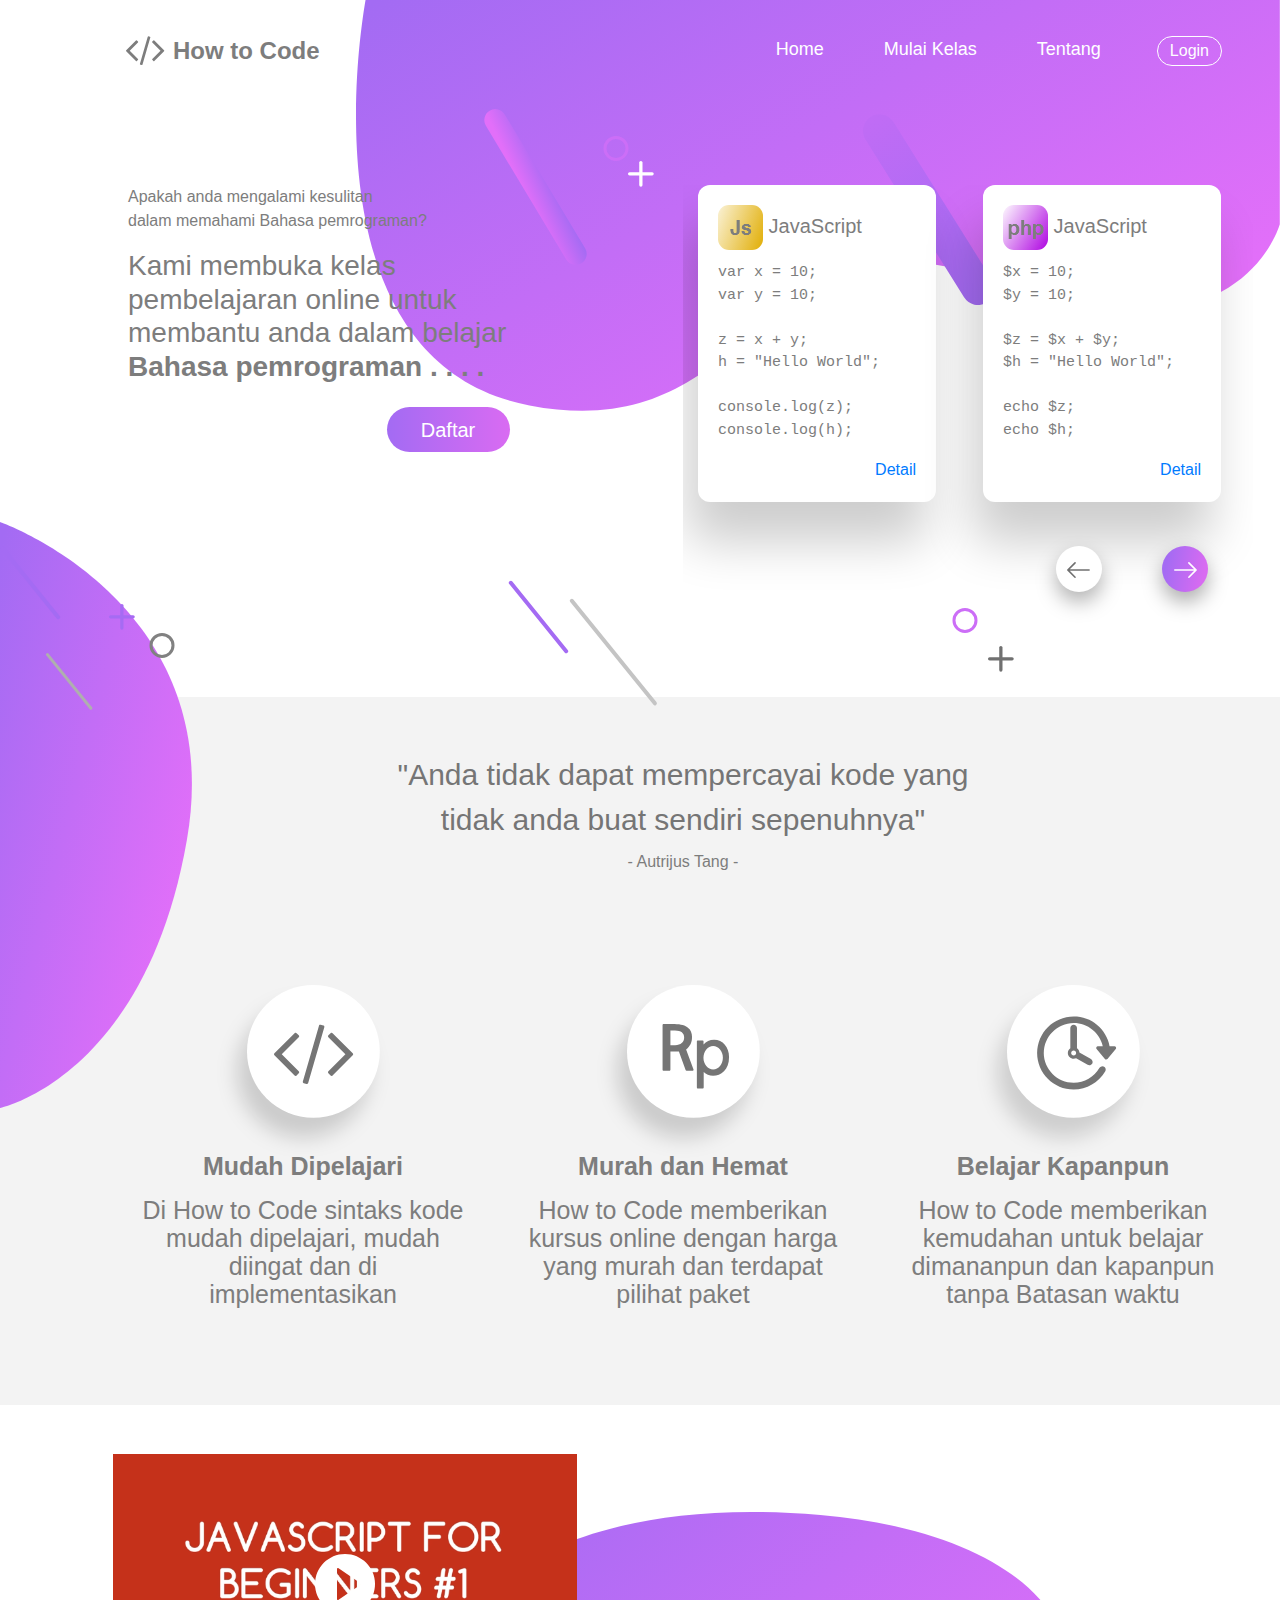
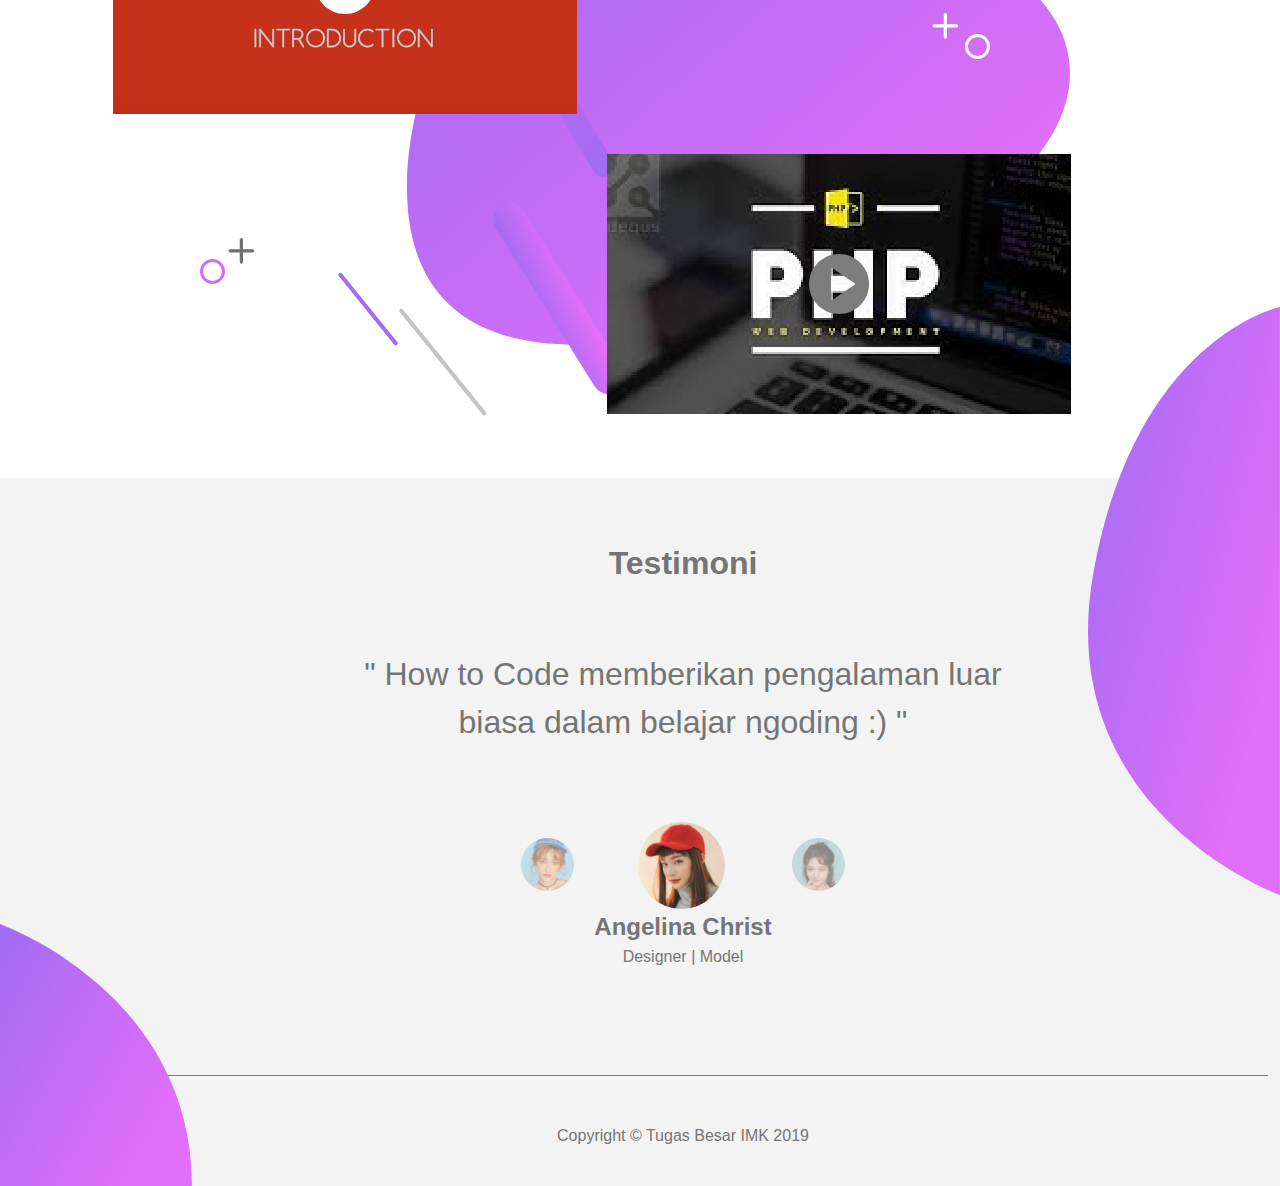
<file: index.html>
<!DOCTYPE html>
<html lang="en">

<head>
    <meta charset="UTF-8">
    <meta name="viewport" content="width=device-width, initial-scale=1.0">
    <meta http-equiv="X-UA-Compatible" content="ie=edge">
    <title>How to Code</title>
    <!-- boostrap -->
    <link rel="stylesheet" href="https://stackpath.bootstrapcdn.com/bootstrap/4.3.1/css/bootstrap.min.css"
        integrity="sha384-ggOyR0iXCbMQv3Xipma34MD+dH/1fQ784/j6cY/iJTQUOhcWr7x9JvoRxT2MZw1T" crossorigin="anonymous">
    <!-- Custom css -->
    <link rel="stylesheet" href="css/style.css">
</head>

<body>

    <!-- Background dan Aksesoris -->
    <div id="bg">
        <div id="hr-0">
            <svg xmlns="http://www.w3.org/2000/svg" xmlns:xlink="http://www.w3.org/1999/xlink" width="923.835"
                height="415.852" viewBox="0 0 923.835 415.852">
                <defs>
                    <linearGradient id="linear-gradient" x1="0.033" x2="0.932" y2="0.693"
                        gradientUnits="objectBoundingBox">
                        <stop offset="0" stop-color="#a36bf3" />
                        <stop offset="1" stop-color="#e26ff9" />
                    </linearGradient>
                </defs>
                <path id="hr-0"
                    d="M160.948-37S88.728,328.087,323.96,373.483s226.979-214.6,468.4-123.807,281.936-57.3,281.936-57.3l.033-228.546Z"
                    transform="translate(-150.496 37)" fill="url(#linear-gradient)" />
            </svg>
        </div>
        <div id="hr-1">
            <svg xmlns="http://www.w3.org/2000/svg" xmlns:xlink="http://www.w3.org/1999/xlink" width="191.912"
                height="586.017" viewBox="0 0 191.912 586.017">
                <defs>
                    <linearGradient id="linear-gradient" x1="0.175" y1="0.055" x2="0.175" y2="0.938"
                        gradientUnits="objectBoundingBox">
                        <stop offset="0" stop-color="#b16cf4" />
                        <stop offset="1" stop-color="#e06ff9" />
                    </linearGradient>
                </defs>
                <path id="hr-1" d="M1144,482.845s228.189,80.474,186.92,317.77S1144,1068.863,1144,1068.863Z"
                    transform="translate(-1144 -482.845)" fill="url(#linear-gradient)" />
            </svg>

        </div>
        <div id="hr-2">
            <svg xmlns="http://www.w3.org/2000/svg" xmlns:xlink="http://www.w3.org/1999/xlink" width="191.912"
                height="588.017" viewBox="0 0 191.912 588.017">
                <defs>
                    <linearGradient id="linear-gradient" x1="0.152" y1="0.115" x2="0.879" y2="0.788"
                        gradientUnits="objectBoundingBox">
                        <stop offset="0" stop-color="#b16cf4" />
                        <stop offset="1" stop-color="#e06ff9" />
                    </linearGradient>
                </defs>
                <path id="hr-2" d="M1335.912,1070.863s-228.189-82.474-186.92-319.77,186.92-268.247,186.92-268.247Z"
                    transform="translate(-1144 -482.845)" fill="url(#linear-gradient)" />
            </svg>
        </div>
        <div id="hr-3">
            <svg xmlns="http://www.w3.org/2000/svg" xmlns:xlink="http://www.w3.org/1999/xlink" width="662.991"
                height="432.739" viewBox="0 0 662.991 432.739">
                <defs>
                    <linearGradient id="linear-gradient" x1="0.8" y1="0.915" x2="0.12" y2="0.123"
                        gradientUnits="objectBoundingBox">
                        <stop offset="0" stop-color="#b16cf4" />
                        <stop offset="1" stop-color="#dd6ef8" />
                    </linearGradient>
                </defs>
                <path id="hr-3"
                    d="M1657.946,1634.326s-151.456,384.79,301.886,259.249,414.982-376.623,87.181-404.521S1657.946,1634.326,1657.946,1634.326Z"
                    transform="translate(-1633.647 -1486.012)" fill="url(#linear-gradient)" />
            </svg>

        </div>
        <div id="hr-4">
            <svg xmlns="http://www.w3.org/2000/svg" xmlns:xlink="http://www.w3.org/1999/xlink" width="191.912"
                height="262.655" viewBox="0 0 191.912 262.655">
                <defs>
                    <linearGradient id="linear-gradient" x1="0.175" y1="0.055" x2="0.175" y2="0.938"
                        gradientUnits="objectBoundingBox">
                        <stop offset="0" stop-color="#b16cf4" />
                        <stop offset="1" stop-color="#e06ff9" />
                    </linearGradient>
                </defs>
                <path id="hr-4"
                    d="M-2394.089,297.655H-2586V35l.014,0a261.464,261.464,0,0,1,30.039,13.642c10.467,5.46,20.828,11.548,30.794,18.1a343.7,343.7,0,0,1,35.287,26.535c27.891,23.987,50.094,51.292,65.992,81.156a252.159,252.159,0,0,1,12.251,26.645,251.365,251.365,0,0,1,9.424,29.361,260.34,260.34,0,0,1,6.032,32.163,281.445,281.445,0,0,1,2.076,35.052Z"
                    transform="translate(2586 -35)" fill="url(#linear-gradient)" />
            </svg>
        </div>
        <div id="bg-gray-1"></div>
        <div id="bg-gray-2"></div>
        <div id="acc-0">
            <svg xmlns="http://www.w3.org/2000/svg" xmlns:xlink="http://www.w3.org/1999/xlink" width="1013.749"
                height="605.331" viewBox="0 0 1013.749 605.331">
                <defs>
                    <linearGradient id="linear-gradient" x1="0.5" x2="0.5" y2="1" gradientUnits="objectBoundingBox">
                        <stop offset="0" stop-color="#cd6ef7" />
                        <stop offset="1" stop-color="#a36bf3" />
                    </linearGradient>
                    <linearGradient id="linear-gradient-2" x1="0.5" x2="0.5" y2="1" gradientUnits="objectBoundingBox">
                        <stop offset="0" stop-color="#c06cf5" />
                        <stop offset="0.701" stop-color="#ac6bf4" />
                        <stop offset="1" stop-color="#a36bf3" />
                    </linearGradient>
                </defs>
                <g id="acc-0" transform="translate(6.503 -103.047)">
                    <rect id="Rectangle_11" data-name="Rectangle 11" width="4" height="92" rx="2"
                        transform="translate(-6.503 546.51) rotate(-39)" fill="#a46bf3" />
                    <rect id="Rectangle_12" data-name="Rectangle 12" width="3" height="72" rx="1.5"
                        transform="translate(38.861 652.424) rotate(-39)" fill="#afafaf" />
                    <rect id="Rectangle_13" data-name="Rectangle 13" width="4" height="92" rx="2"
                        transform="translate(501.497 580.51) rotate(-39)" fill="#a46bf3" />
                    <rect id="Rectangle_14" data-name="Rectangle 14" width="4" height="136" rx="2"
                        transform="translate(562.497 598.51) rotate(-39)" fill="#c4c4c4" />
                    <g id="plus" transform="translate(-67 918)">
                        <rect id="Rectangle_15" data-name="Rectangle 15" width="3.269" height="25.746" rx="1.635"
                            transform="translate(180.738 -316)" fill="#a66bf3" />
                        <rect id="Rectangle_16" data-name="Rectangle 16" width="3.269" height="25.746" rx="1.635"
                            transform="translate(195.246 -304.762) rotate(90)" fill="#a66bf3" />
                    </g>
                    <rect id="Rectangle_19" data-name="Rectangle 19" width="22" height="178" rx="11"
                        transform="translate(584.267 255.622) rotate(149)" fill="url(#linear-gradient)" />
                    <rect id="Rectangle_20" data-name="Rectangle 20" width="33" height="219" rx="16.5"
                        transform="matrix(0.848, -0.53, 0.53, 0.848, 850.254, 123.622)"
                        fill="url(#linear-gradient-2)" />
                    <g id="plus-2" data-name="plus" transform="translate(812 960)">
                        <rect id="Rectangle_15-2" data-name="Rectangle 15" width="3.269" height="25.746" rx="1.635"
                            transform="translate(180.738 -316)" fill="#707070" />
                        <rect id="Rectangle_16-2" data-name="Rectangle 16" width="3.269" height="25.746" rx="1.635"
                            transform="translate(195.246 -304.762) rotate(90)" fill="#707070" />
                    </g>
                    <g id="Ellipse_7" data-name="Ellipse 7" transform="translate(946 606)" fill="none" stroke="#cc6ef7"
                        stroke-width="3">
                        <circle cx="12.5" cy="12.5" r="12.5" stroke="none" />
                        <circle cx="12.5" cy="12.5" r="11" fill="none" />
                    </g>
                    <g id="Ellipse_8" data-name="Ellipse 8" transform="translate(597 134)" fill="none" stroke="#cc6ef7"
                        stroke-width="3">
                        <circle cx="12.5" cy="12.5" r="12.5" stroke="none" />
                        <circle cx="12.5" cy="12.5" r="11" fill="none" />
                    </g>
                    <g id="plus-3" data-name="plus" transform="translate(452 475)">
                        <rect id="Rectangle_15-3" data-name="Rectangle 15" width="3.269" height="25.746" rx="1.635"
                            transform="translate(180.738 -316)" fill="#fff" />
                        <rect id="Rectangle_16-3" data-name="Rectangle 16" width="3.269" height="25.746" rx="1.635"
                            transform="translate(195.246 -304.762) rotate(90)" fill="#fff" />
                    </g>
                    <g id="Ellipse_1" data-name="Ellipse 1" transform="translate(143 631)" fill="none" stroke="#818181"
                        stroke-width="3">
                        <circle cx="12.5" cy="12.5" r="12.5" stroke="none" />
                        <circle cx="12.5" cy="12.5" r="11" fill="none" />
                    </g>
                </g>
            </svg>

        </div>
        <div id="acc-1">
            <svg xmlns="http://www.w3.org/2000/svg" xmlns:xlink="http://www.w3.org/1999/xlink" width="790"
                height="403.202" viewBox="0 0 790 403.202">
                <defs>
                    <linearGradient id="linear-gradient" x1="0.5" x2="0.5" y2="1" gradientUnits="objectBoundingBox">
                        <stop offset="0" stop-color="#d56ef7" />
                        <stop offset="0.701" stop-color="#ac6bf4" />
                        <stop offset="1" stop-color="#a36bf3" />
                    </linearGradient>
                    <linearGradient id="linear-gradient-2" x1="0.5" x2="0.5" y2="1" gradientUnits="objectBoundingBox">
                        <stop offset="0" stop-color="#cd6ef7" />
                        <stop offset="1" stop-color="#a36bf3" />
                    </linearGradient>
                </defs>
                <g id="acc-1" transform="translate(-200 -1613)">
                    <rect id="Rectangle_174" data-name="Rectangle 174" width="33" height="219" rx="16.5"
                        transform="matrix(0.848, -0.53, 0.53, 0.848, 487.254, 1814.622)" fill="url(#linear-gradient)" />
                    <g id="plus" transform="translate(763 1929)">
                        <rect id="Rectangle_15" data-name="Rectangle 15" width="3.269" height="25.746" rx="1.635"
                            transform="translate(180.738 -316)" fill="#fff" />
                        <rect id="Rectangle_16" data-name="Rectangle 16" width="3.269" height="25.746" rx="1.635"
                            transform="translate(195.246 -304.762) rotate(90)" fill="#fff" />
                    </g>
                    <g id="Ellipse_13" data-name="Ellipse 13" transform="translate(200 1859)" fill="none"
                        stroke="#cc6ef7" stroke-width="3">
                        <circle cx="12.5" cy="12.5" r="12.5" stroke="none" />
                        <circle cx="12.5" cy="12.5" r="11" fill="none" />
                    </g>
                    <rect id="Rectangle_176" data-name="Rectangle 176" width="4" height="92" rx="2"
                        transform="translate(337.497 1874.51) rotate(-39)" fill="#a46bf3" />
                    <rect id="Rectangle_177" data-name="Rectangle 177" width="4" height="136" rx="2"
                        transform="translate(398.497 1910.51) rotate(-39)" fill="#c4c4c4" />
                    <g id="plus-2" data-name="plus" transform="translate(59 2154)">
                        <rect id="Rectangle_15-2" data-name="Rectangle 15" width="3.269" height="25.746" rx="1.635"
                            transform="translate(180.738 -316)" fill="#707070" />
                        <rect id="Rectangle_16-2" data-name="Rectangle 16" width="3.269" height="25.746" rx="1.635"
                            transform="translate(195.246 -304.762) rotate(90)" fill="#707070" />
                    </g>
                    <rect id="Rectangle_175" data-name="Rectangle 175" width="22" height="178" rx="11"
                        transform="translate(507.733 1628.377) rotate(-31)" fill="url(#linear-gradient-2)" />
                    <g id="Ellipse_12" data-name="Ellipse 12" transform="translate(965 1634)" fill="none" stroke="#fff"
                        stroke-width="3">
                        <circle cx="12.5" cy="12.5" r="12.5" stroke="none" />
                        <circle cx="12.5" cy="12.5" r="11" fill="none" />
                    </g>
                </g>
            </svg>

        </div>
    </div>
    <!-- akhir dari background dan aksesoris -->


    <div class="container">
        <!-- Navbar -->
        <nav class="navbar navbar-expand-lg">
            <nav class="ml-n5">
                <a class="navbar-brand brand" href="index.html">
                    <svg xmlns="http://www.w3.org/2000/svg" width="201" height="29.019" viewBox="0 0 201 29.019">
                        <g id="brand" transform="translate(-104 -73)">
                            <text id="How_to_Code_" data-name="How to Code " transform="translate(151 96)"
                                fill="#7d7d7d" font-size="24" font-family="Helvetica-Bold, Helvetica" font-weight="700">
                                <tspan x="0" y="0">How to Code </tspan>
                            </text>
                            <g id="code" transform="translate(76 31.451)">
                                <g id="Group_19" data-name="Group 19" transform="translate(28 41.869)">
                                    <path id="Path_11" data-name="Path 11"
                                        d="M199.931,65.612l-1.3-.355a.584.584,0,0,0-.491.052.68.68,0,0,0-.324.408l-7.8,26.983a.626.626,0,0,0,.052.512.678.678,0,0,0,.408.324l1.3.355a.582.582,0,0,0,.491-.052.681.681,0,0,0,.324-.407l7.8-26.983a.627.627,0,0,0-.052-.512A.678.678,0,0,0,199.931,65.612Z"
                                        transform="translate(-176.083 -65.225)" fill="#7d7d7d" />
                                    <path id="Path_12" data-name="Path 12"
                                        d="M12.164,120.5a.661.661,0,0,0-.209-.481l-1.045-1.045a.657.657,0,0,0-.961,0l-9.74,9.74a.657.657,0,0,0,0,.961l9.74,9.74a.658.658,0,0,0,.961,0l1.045-1.045a.657.657,0,0,0,0-.961l-8.214-8.214,8.214-8.214A.66.66,0,0,0,12.164,120.5Z"
                                        transform="translate(0 -114.846)" fill="#7d7d7d" />
                                    <path id="Path_13" data-name="Path 13"
                                        d="M368.267,128.711l-9.74-9.74a.657.657,0,0,0-.961,0l-1.045,1.045a.658.658,0,0,0,0,.961l8.214,8.214-8.214,8.214a.658.658,0,0,0,0,.961l1.045,1.045a.657.657,0,0,0,.961,0l9.74-9.74a.658.658,0,0,0,0-.962Z"
                                        transform="translate(-330.228 -114.843)" fill="#7d7d7d" />
                                </g>
                            </g>
                        </g>
                    </svg>
                </a>
            </nav>
            <button class="navbar-toggler" type="button" data-toggle="collapse" data-target="#navbarNavAltMarkup"
                aria-controls="navbarNavAltMarkup" aria-expanded="false" aria-label="Toggle navigation">
                <span class="navbar-toggler-icon"></span>
            </button>
            <div class="collapse navbar-collapse d-flex justify-content-end" id="navbarNavAltMarkup">
                <div class="navbar-nav">
                    <a class="nav-item nav-link active" href="index.html">Home<span class="sr-only">(current)</span></a>
                    <a class="nav-item nav-link" href="mulaikelas.html">Mulai Kelas</a>
                    <a class="nav-item nav-link" href="profil.html">Tentang</a>
                    <a href="login.html"><button class="btn btn-outline-primary mt-2 ml-5">Login</button></a>
                </div>
            </div>
        </nav>

        <!-- content -->
        <!-- page-1 -->
        <div class="row text-content page-1">
            <div class="col-lg-6">
                <p>Apakah anda mengalami kesulitan<br>
                    dalam memahami Bahasa pemrograman?</p>
                <h3>Kami membuka kelas<br>
                    pembelajaran online untuk<br>
                    membantu anda dalam belajar<br>
                    <b>Bahasa pemrograman . . . .</b>
                </h3>
                <div class="d-flex justify-content-center mt-4 ml-100">
                    <button type="submit" class="btn btn-primary daftar">Daftar</button>
                </div>
            </div>
            <div class="col-lg-6 o">
                <div class="row overflow">
                    <div class="col-6">
                        <div class="card" id="card-1" style="width: 238px;">
                            <div class="card-body">
                                <h5 class="card-title"><img src="images/icon-js.png"> JavaScript</h5>
                                <p class="card-text">
                                    var x = 10;<br>
                                    var y = 10;<br>
                                    <br>
                                    z = x + y;<br>
                                    h = "Hello World";<br>
                                    <br>
                                    console.log(z);<br>
                                    console.log(h);<br>
                                </p>
                                <a href="#" class="card-link d-flex justify-content-end">Detail</a>
                            </div>
                        </div>
                    </div>
                    <div class="col-6">
                        <div class="card" id="card-2" style="width: 238px;">
                            <div class="card-body">
                                <h5 class="card-title"><img src="images/icon-php.png"> JavaScript</h5>
                                <p class="card-text">
                                    $x = 10;<br>
                                    $y = 10;<br>
                                    <br>
                                    $z = $x + $y;<br>
                                    $h = "Hello World";<br>
                                    <br>
                                    echo $z;<br>
                                    echo $h;<br>
                                </p>
                                <a href="#" class="card-link d-flex justify-content-end">Detail</a>
                            </div>
                        </div>
                    </div>

                    <div class="col mt-4">
                        <div class="d-flex justify-content-end">
                            <a href="#" id="left" class="arrow"><img src="images/left-arrow.png" alt=""></a>
                            <a href="#" id="right" class="arrow"><img src="images/right-arrow.png" alt=""></a>
                        </div>
                    </div>

                </div>

            </div>
        </div>

        <!-- page-2 -->
        <div class="row mt-120 ">
            <div class="col">

                <div class="row">
                    <div class="col text-center text-gray">
                        <h5 class="quotes">"Anda tidak dapat mempercayai kode yang<br>
                            tidak anda buat sendiri sepenuhnya"</h5>
                        <p>- Autrijus Tang -</p>
                    </div>
                </div>

                <div class="row text-gray justify-content-center mt-85">
                    <div class="col-4 px-4">
                        <div class="d-flex justify-content-center">
                            <img class="" src="images/code.png" alt="">
                        </div>
                        <p class="text-center font-25 mt-n3"><b>Mudah Dipelajari</b></p>
                        <p class="text-center font-25 font-light">Di How to Code sintaks
                            kode mudah dipelajari,
                            mudah diingat dan
                            di implementasikan</p>
                    </div>
                    <div class="col-4 px-4">
                        <div class="d-flex justify-content-center">
                            <img class="" src="images/rp.png" alt="">
                        </div>
                        <p class="text-center font-25 mt-n3"><b>Murah dan Hemat</b></p>
                        <p class="text-center font-25 font-light">How to Code memberikan
                            kursus online dengan harga
                            yang murah dan terdapat
                            pilihat paket</p>
                    </div>
                    <div class="col-4 px-4">
                        <div class="d-flex justify-content-center">
                            <img class="" src="images/time.png" alt="">
                        </div>
                        <p class="text-center font-25 mt-n3"><b>Belajar Kapanpun</b></p>
                        <p class="text-center font-25 font-light">How to Code memberikan
                            kemudahan untuk belajar
                            dimananpun dan
                            kapanpun tanpa Batasan waktu</p>
                    </div>
                </div>

            </div>


            <!-- page-3 -->
            <div class="row mt-130 d-flex justify-content-center">
                <div class="col-6">
                    <img src="images/video-1.png" alt="">
                </div>

                <div class="col-6 mt-300">
                    <div class="d-flex justify-content-end align-items-end">
                        <img src="images/video-2.png" alt="">
                    </div>
                </div>
            </div>


            <!-- page 4 -->
            <div class="row mt-130 d-flex justify-content-center">
                <div class="row">
                    <div class="col-2">
                        <h4 class="text-center text-gray font-32"><b>Testimoni</b></h4>
                    </div>
                </div>

                <div class="row d-flex justify-content-center mt-60">
                    <div class="col-8">
                        <p class="text-center text-gray font-32 font-light">" How to Code memberikan pengalaman luar
                            biasa
                            dalam belajar ngoding :) "</p>
                    </div>
                </div>

                <div class="row d-flex justify-content-center mt-60">
                    <div class="mx-3 mt-3">
                        <img src="images/photo-2.png" alt="">
                    </div>
                    <div class="">
                        <img class="mx-5" src="images/photo-1.png" alt="">
                        <p class="text-center text-gray font-24 mx-1"><b>Angelina Christ</b></p>
                        <p class="text-center text-gray font-16 mx-1 mt-n3">Designer | Model</p>
                    </div>
                    <div class="mx-3 mt-3">
                        <img src="images/photo-3.png" alt="">
                    </div>
                </div>

                <div class="divider"></div>

                <div class="row mt-5">
                    <div class="col">
                        <p class="text-center text-gray">Copyright &copy; Tugas Besar IMK 2019</p>
                    </div>
                </div>
            </div>
        </div>




        <!-- javascript -->
        <script src="https://code.jquery.com/jquery-3.3.1.slim.min.js"
            integrity="sha384-q8i/X+965DzO0rT7abK41JStQIAqVgRVzpbzo5smXKp4YfRvH+8abtTE1Pi6jizo" crossorigin="anonymous">
        </script>
        <script src="https://cdnjs.cloudflare.com/ajax/libs/popper.js/1.14.7/umd/popper.min.js"
            integrity="sha384-UO2eT0CpHqdSJQ6hJty5KVphtPhzWj9WO1clHTMGa3JDZwrnQq4sF86dIHNDz0W1" crossorigin="anonymous">
        </script>
        <script src="https://stackpath.bootstrapcdn.com/bootstrap/4.3.1/js/bootstrap.min.js"
            integrity="sha384-JjSmVgyd0p3pXB1rRibZUAYoIIy6OrQ6VrjIEaFf/nJGzIxFDsf4x0xIM+B07jRM" crossorigin="anonymous">
        </script>
        <script src="js/anime.min.js"></script>
        <script src="js/script.js"></script>
</body>

</html>
</file>
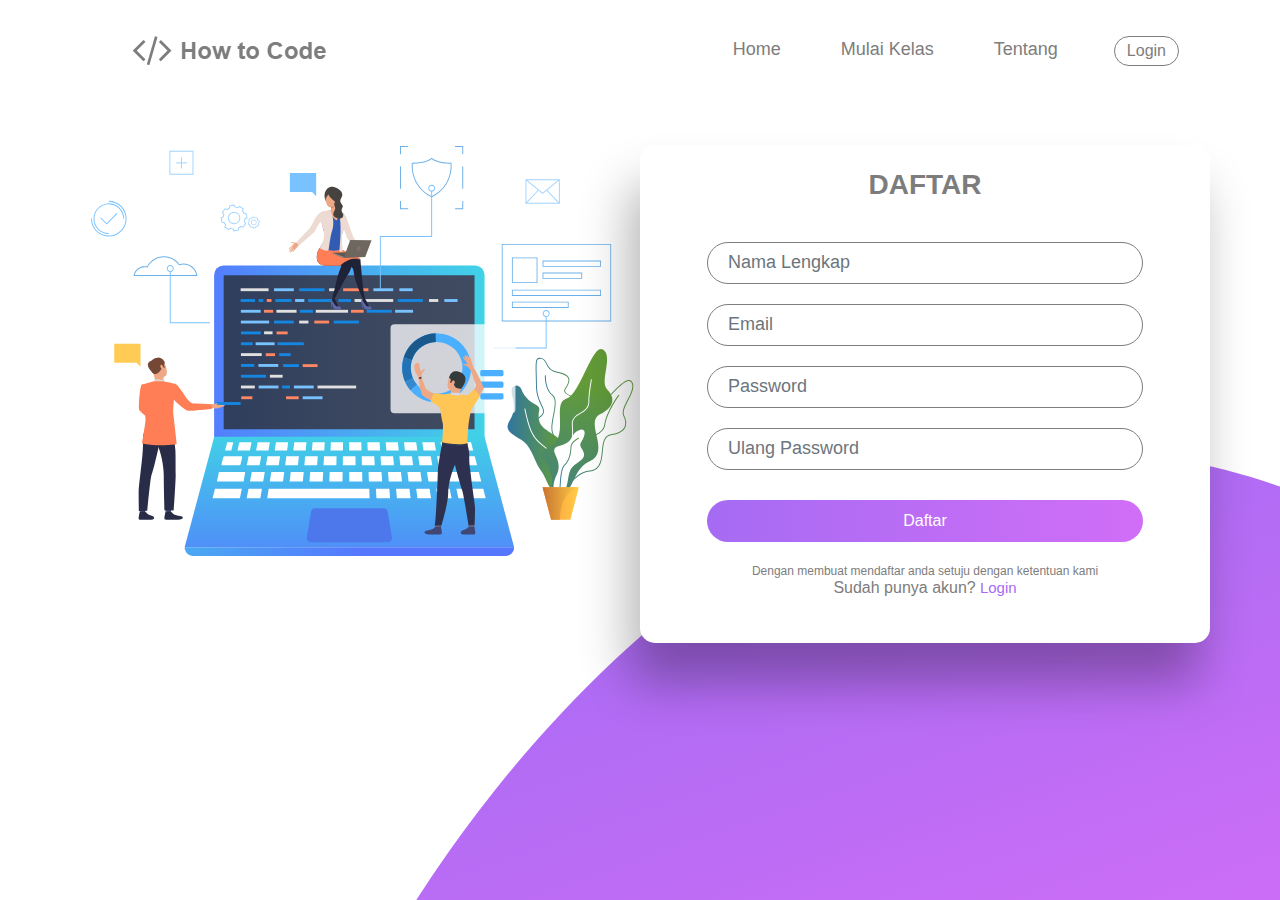
<file: daftar.html>
<!DOCTYPE html>
<html lang="en">

<head>
    <meta charset="UTF-8">
    <meta name="viewport" content="width=device-width, initial-scale=1.0">
    <meta http-equiv="X-UA-Compatible" content="ie=edge">
    <title>Daftar</title>
    <!-- boostrap -->
    <link rel="stylesheet" href="https://stackpath.bootstrapcdn.com/bootstrap/4.3.1/css/bootstrap.min.css"
        integrity="sha384-ggOyR0iXCbMQv3Xipma34MD+dH/1fQ784/j6cY/iJTQUOhcWr7x9JvoRxT2MZw1T" crossorigin="anonymous">
    <link rel="stylesheet" href="https://use.fontawesome.com/releases/v5.8.2/css/all.css"
        integrity="sha384-oS3vJWv+0UjzBfQzYUhtDYW+Pj2yciDJxpsK1OYPAYjqT085Qq/1cq5FLXAZQ7Ay" crossorigin="anonymous">
    <!-- Custom css -->
    <link rel="stylesheet" href="css/daftar.css">
</head>

<body>
    <!-- background -->
    <div class="bg">
        <div class="footer-back">
            <img src="./images/shape-10.png" alt="">
        </div>

        <div id="animasi" class="d-none d-md-block">
            <img src="images/gambar_1.png" alt="">
        </div>
    </div>
    <!-- akhir background -->


    <div class="container">
        <!-- Navbar -->
        <nav class="navbar navbar-expand-lg">
            <nav class="ml-n5">
                <a class="navbar-brand" href="index.html">
                    <img src="./images/logo.png" alt="">
                </a>
            </nav>
            <div class="navbar-header">
                <button class="navbar-toggler" type="button" data-toggle="collapse" data-target="#navbarNavAltMarkup"
                    aria-controls="navbarNavAltMarkup" aria-expanded="false" aria-label="Toggle navigation">
                    <span class="navbar-toggler-icon">
                        <i class="fa fa-bars"></i>
                    </span>
                </button>
            </div>
            <div class="collapse navbar-collapse justify-content-end" id="navbarNavAltMarkup">
                <div class="navbar-nav">
                    <a class="nav-item nav-link active" href="index.html">Home<span class="sr-only">(current)</span></a>
                    <a class="nav-item nav-link" href="mulaikelas.html">Mulai Kelas</a>
                    <a class="nav-item nav-link" href="profil.html">Tentang</a>
                    <a href="login.html"><button class="btn btn-outline-primary mt-2 ml-5">Login</button></a>
                </div>
            </div>
        </nav>
        <!-- akhir navbar -->

        <div class="row d-flex justify-content-end">
            <div class="col-lg-6 col-md-6 col-sm-12 col-xs-6 daftar rad-15">
                <form class="mb-20">
                    <h3 class="text-center bold mb-40">DAFTAR</h3>
                    <div class="form-group mb-20">
                        <input type="text" class="form-control pl-20" id="nama" placeholder="Nama Lengkap" required>
                    </div>
                    <div class="form-group mb-20">
                        <input type="email" class="form-control pl-20" id="exampleInputEmail1"
                            aria-describedby="emailHelp" placeholder="Email" required>
                    </div>
                    <div class="form-group mb-20">
                        <input type="password" class="form-control pl-20" id="password" placeholder="Password" required>
                    </div>
                    <div class="form-group mb-30">
                        <input type="password" class="form-control pl-20" id="re_password" placeholder="Ulang Password"
                            required>
                    </div>
                    <button type="submit" class="btn btn-primary">Daftar</button>
                </form>
                <p class="text-center font-12 mt-n20">Dengan membuat mendaftar anda setuju dengan<a href="#"
                        class="card-link text-purple font-12"> ketentuan</a> kami</p>
                <p class="text-center mt-20 text-gray">Sudah punya akun?<a href="login.html"
                        class="card-link text-purple">
                        Login</a></p>
            </div>
        </div>

    </div>




    <!-- javascript -->
    <script src="https://code.jquery.com/jquery-3.3.1.slim.min.js"
        integrity="sha384-q8i/X+965DzO0rT7abK41JStQIAqVgRVzpbzo5smXKp4YfRvH+8abtTE1Pi6jizo" crossorigin="anonymous">
    </script>
    <script src="https://cdnjs.cloudflare.com/ajax/libs/popper.js/1.14.7/umd/popper.min.js"
        integrity="sha384-UO2eT0CpHqdSJQ6hJty5KVphtPhzWj9WO1clHTMGa3JDZwrnQq4sF86dIHNDz0W1" crossorigin="anonymous">
    </script>
    <script src="https://stackpath.bootstrapcdn.com/bootstrap/4.3.1/js/bootstrap.min.js"
        integrity="sha384-JjSmVgyd0p3pXB1rRibZUAYoIIy6OrQ6VrjIEaFf/nJGzIxFDsf4x0xIM+B07jRM" crossorigin="anonymous">
    </script>

    <script>
        $(document).ready(function () {
            $('#exampleInputEmail1').on("keyup", function () {
                var input = document.getElementById("exampleInputEmail1");
                if (validateEmail($(this).val())) {
                    input.setCustomValidity("");
                } else {
                    input.setCustomValidity(
                        "Format Email Tidak Valid. Contoh Email example@contoh.com");
                }
            });

            $('#re_password').on("keyup", function () {
                var input = document.getElementById("re_password");
                var password = String($('#password').val());
                var repassword = String($('#re_password').val());
                if (password === repassword) {
                    input.setCustomValidity("");
                } else {
                    input.setCustomValidity(
                        "Password Tidak Sama"
                    );
                }
            });

            function validateEmail(email) {
                var re =
                    /^(([^<>()\[\]\\.,;:\s@"]+(\.[^<>()\[\]\\.,;:\s@"]+)*)|(".+"))@((\[[0-9]{1,3}\.[0-9]{1,3}\.[0-9]{1,3}\.[0-9]{1,3}\])|(([a-zA-Z\-0-9]+\.)+[a-zA-Z]{2,}))$/;
                return re.test(String(email).toLowerCase());
            }
        })
    </script>
</body>

</html>
</file>
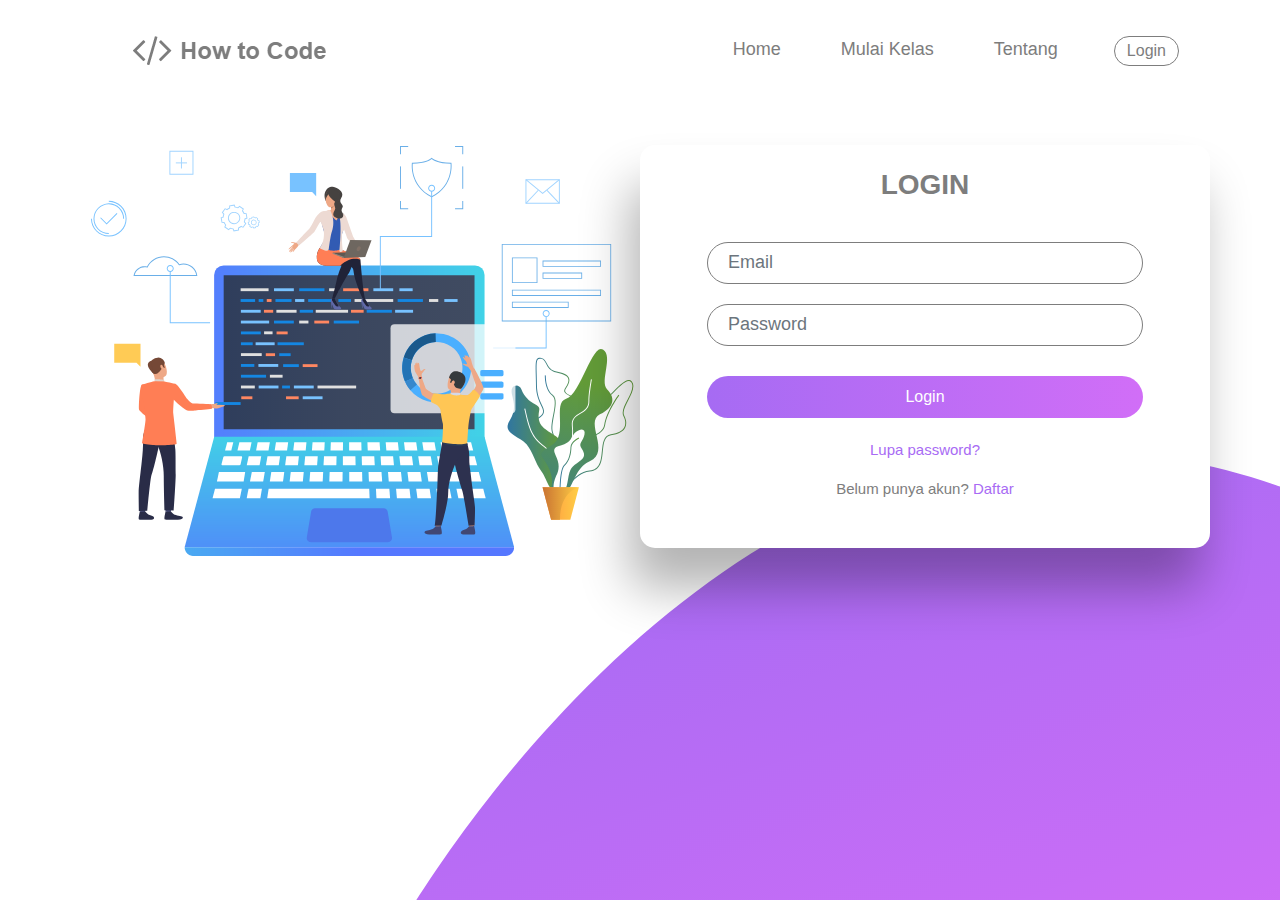
<file: login.html>
<!DOCTYPE html>
<html lang="en">

<head>
    <meta charset="UTF-8">
    <meta name="viewport" content="width=device-width, initial-scale=1.0">
    <meta http-equiv="X-UA-Compatible" content="ie=edge">
    <title>Login</title>
    <!-- boostrap -->
    <link rel="stylesheet" href="https://stackpath.bootstrapcdn.com/bootstrap/4.3.1/css/bootstrap.min.css"
        integrity="sha384-ggOyR0iXCbMQv3Xipma34MD+dH/1fQ784/j6cY/iJTQUOhcWr7x9JvoRxT2MZw1T" crossorigin="anonymous">
    <link rel="stylesheet" href="https://use.fontawesome.com/releases/v5.8.2/css/all.css"
        integrity="sha384-oS3vJWv+0UjzBfQzYUhtDYW+Pj2yciDJxpsK1OYPAYjqT085Qq/1cq5FLXAZQ7Ay" crossorigin="anonymous">
    <!-- Custom css -->
    <link rel="stylesheet" href="css/login.css">
</head>

<body>
    <!-- background -->

    <!-- akhir background -->


    <div class="container">
        <!-- Navbar -->
        <div class="bg">
            <div id="animasi" class="d-none d-md-block">
                <img src="images/gambar_1.png" alt="">
            </div>
            <div class="footer-back">
                <img src="./images/shape-10.png" alt="">
            </div>
        </div>
        <nav class="navbar navbar-expand-lg">
            <nav class="ml-n5">
                <a class="navbar-brand" href="index.html">
                    <img src="./images/logo.png" alt="">
                </a>
            </nav>
            <div class="navbar-header">
                <button class="navbar-toggler" type="button" data-toggle="collapse" data-target="#navbarNavAltMarkup"
                    aria-controls="navbarNavAltMarkup" aria-expanded="false" aria-label="Toggle navigation">
                    <span class="navbar-toggler-icon">
                        <i class="fa fa-bars"></i>
                    </span>
                </button>
            </div>
            <div class="collapse navbar-collapse justify-content-end" id="navbarNavAltMarkup">
                <div class="navbar-nav">
                    <a class="nav-item nav-link active" href="index.html">Home<span class="sr-only">(current)</span></a>
                    <a class="nav-item nav-link" href="mulaikelas.html">Mulai Kelas</a>
                    <a class="nav-item nav-link" href="profil.html">Tentang</a>
                    <a href="login.html"><button class="btn btn-outline-primary mt-2 ml-5">Login</button></a>
                </div>
            </div>
        </nav>
        <!-- akhir navbar -->

        <div class="row content d-flex justify-content-end">
            <div class="col-lg-6 col-md-6 col-sm-12 col-xs-6 login rad-15">
                <form class="mb-20">
                    <h3 class="text-center bold mb-40">LOGIN</h3>
                    <div class="form-group mb-20">
                        <input type="email" class="form-control pl-20" id="exampleInputEmail1"
                            aria-describedby="emailHelp" placeholder="Email" required>
                    </div>
                    <div class="form-group mb-30">
                        <input type="password" class="form-control pl-20" id="exampleInputPassword1"
                            placeholder="Password" required>
                    </div>
                    <button type="submit" class="btn btn-primary">Login</button>
                </form>
                <p class="text-center mt-20"><a href="#" class="card-link text-purple">Lupa password?</a></p>
                <p href="#" class="card-link text-center">Belum punya akun?<a href="daftar.html"
                        class="card-link text-purple">
                        Daftar</a></p>
            </div>
        </div>
    </div>




    <!-- javascript -->
    <script src="https://code.jquery.com/jquery-3.3.1.slim.min.js"
        integrity="sha384-q8i/X+965DzO0rT7abK41JStQIAqVgRVzpbzo5smXKp4YfRvH+8abtTE1Pi6jizo" crossorigin="anonymous">
    </script>
    <script src="https://cdnjs.cloudflare.com/ajax/libs/popper.js/1.14.7/umd/popper.min.js"
        integrity="sha384-UO2eT0CpHqdSJQ6hJty5KVphtPhzWj9WO1clHTMGa3JDZwrnQq4sF86dIHNDz0W1" crossorigin="anonymous">
    </script>
    <script src="https://stackpath.bootstrapcdn.com/bootstrap/4.3.1/js/bootstrap.min.js"
        integrity="sha384-JjSmVgyd0p3pXB1rRibZUAYoIIy6OrQ6VrjIEaFf/nJGzIxFDsf4x0xIM+B07jRM" crossorigin="anonymous">
    </script>

    <script>
        $(document).ready(function () {
            $('#exampleInputEmail1').on("keyup", function () {
                var input = document.getElementById("exampleInputEmail1");
                if (validateEmail($(this).val())) {
                    input.setCustomValidity("");
                } else {
                    input.setCustomValidity(
                        "Format Email Tidak Valid. Contoh Email example@contoh.com");
                }
            });

            function validateEmail(email) {
                var re =
                    /^(([^<>()\[\]\\.,;:\s@"]+(\.[^<>()\[\]\\.,;:\s@"]+)*)|(".+"))@((\[[0-9]{1,3}\.[0-9]{1,3}\.[0-9]{1,3}\.[0-9]{1,3}\])|(([a-zA-Z\-0-9]+\.)+[a-zA-Z]{2,}))$/;
                return re.test(String(email).toLowerCase());
            }
        })
    </script>
</body>

</html>
</file>
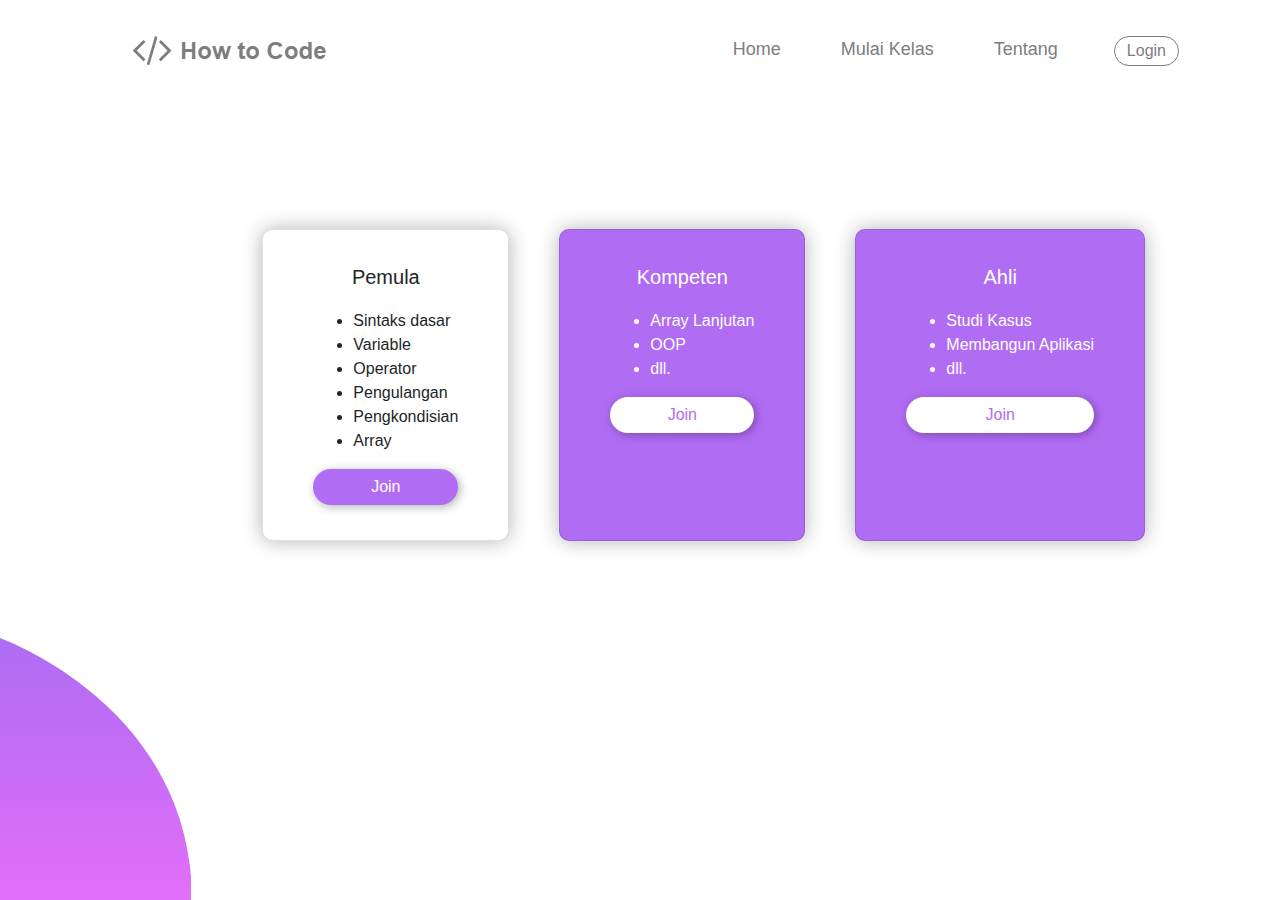
<file: mulaikelas.html>
<!DOCTYPE html>
<html lang="en">

<head>
    <meta charset="UTF-8">
    <meta name="viewport" content="width=device-width, initial-scale=1.0">
    <meta http-equiv="X-UA-Compatible" content="ie=edge">
    <title>Mulai Kelas</title>
    <!-- boostrap -->
    <link rel="stylesheet" href="https://stackpath.bootstrapcdn.com/bootstrap/4.3.1/css/bootstrap.min.css"
        integrity="sha384-ggOyR0iXCbMQv3Xipma34MD+dH/1fQ784/j6cY/iJTQUOhcWr7x9JvoRxT2MZw1T" crossorigin="anonymous">
    <link rel="stylesheet" href="https://use.fontawesome.com/releases/v5.8.2/css/all.css"
        integrity="sha384-oS3vJWv+0UjzBfQzYUhtDYW+Pj2yciDJxpsK1OYPAYjqT085Qq/1cq5FLXAZQ7Ay" crossorigin="anonymous">
    <!-- Custom css -->
    <link rel="stylesheet" href="css/mulaikelas.css">
</head>

<body>
    <!-- Background dan Aksesoris -->

    <!-- akhir dari background dan aksesoris -->



    <div class="container">
        <!-- Navbar -->
        <nav class="navbar navbar-expand-lg">
            <nav class="ml-n5">
                <a class="navbar-brand" href="index.html">
                    <img src="./images/logo.png" alt="">
                </a>
            </nav>
            <div class="navbar-header">
                <button class="navbar-toggler" type="button" data-toggle="collapse" data-target="#navbarNavAltMarkup"
                    aria-controls="navbarNavAltMarkup" aria-expanded="false" aria-label="Toggle navigation">
                    <span class="navbar-toggler-icon">
                        <i class="fa fa-bars"></i>
                    </span>
                </button>
            </div>
            <div class="collapse navbar-collapse justify-content-end" id="navbarNavAltMarkup">
                <div class="navbar-nav">
                    <a class="nav-item nav-link active" href="index.html">Home<span class="sr-only">(current)</span></a>
                    <a class="nav-item nav-link" href="mulaikelas.html">Mulai Kelas</a>
                    <a class="nav-item nav-link" href="profil.html">Tentang</a>
                    <a href="login.html"><button class="btn btn-outline-primary mt-2 ml-5">Login</button></a>
                </div>
            </div>
        </nav>
        <!-- akhir navbar -->
        <div class="row card-cont">
            <div id="new-hr-4">
                <img src="./images/shape11.png" alt="">
            </div>
            <div class="card" id="card-join-1">
                <h1 class="card-title">Pemula</h1>
                <ul>
                    <li>Sintaks dasar</li>
                    <li>Variable</li>
                    <li>Operator</li>
                    <li>Pengulangan</li>
                    <li>Pengkondisian</li>
                    <li>Array</li>
                </ul>
                <button class="btn btn-purple btn-join">Join</button>
            </div>
            <div class="card card-pp" id="card-join-2">
                <h1 class="card-title">Kompeten</h1>
                <ul>
                    <li>Array Lanjutan</li>
                    <li>OOP</li>
                    <li>dll.</li>
                </ul>
                <button class="btn btn-join">Join</button>
            </div>
            <div class="card card-pp" id="card-join-3">
                <h1 class="card-title">Ahli</h1>
                <ul>
                    <li>Studi Kasus</li>
                    <li>Membangun Aplikasi</li>
                    <li>dll.</li>
                </ul>
                <button class="btn btn-join">Join</button>
            </div>

        </div>
    </div>
    </div>
    <!-- javascript -->
    <script src="https://code.jquery.com/jquery-3.3.1.slim.min.js"
        integrity="sha384-q8i/X+965DzO0rT7abK41JStQIAqVgRVzpbzo5smXKp4YfRvH+8abtTE1Pi6jizo" crossorigin="anonymous">
    </script>
    <script src="https://cdnjs.cloudflare.com/ajax/libs/popper.js/1.14.7/umd/popper.min.js"
        integrity="sha384-UO2eT0CpHqdSJQ6hJty5KVphtPhzWj9WO1clHTMGa3JDZwrnQq4sF86dIHNDz0W1" crossorigin="anonymous">
    </script>
    <script src="https://stackpath.bootstrapcdn.com/bootstrap/4.3.1/js/bootstrap.min.js"
        integrity="sha384-JjSmVgyd0p3pXB1rRibZUAYoIIy6OrQ6VrjIEaFf/nJGzIxFDsf4x0xIM+B07jRM" crossorigin="anonymous">
    </script>
</body>

</html>
</file>
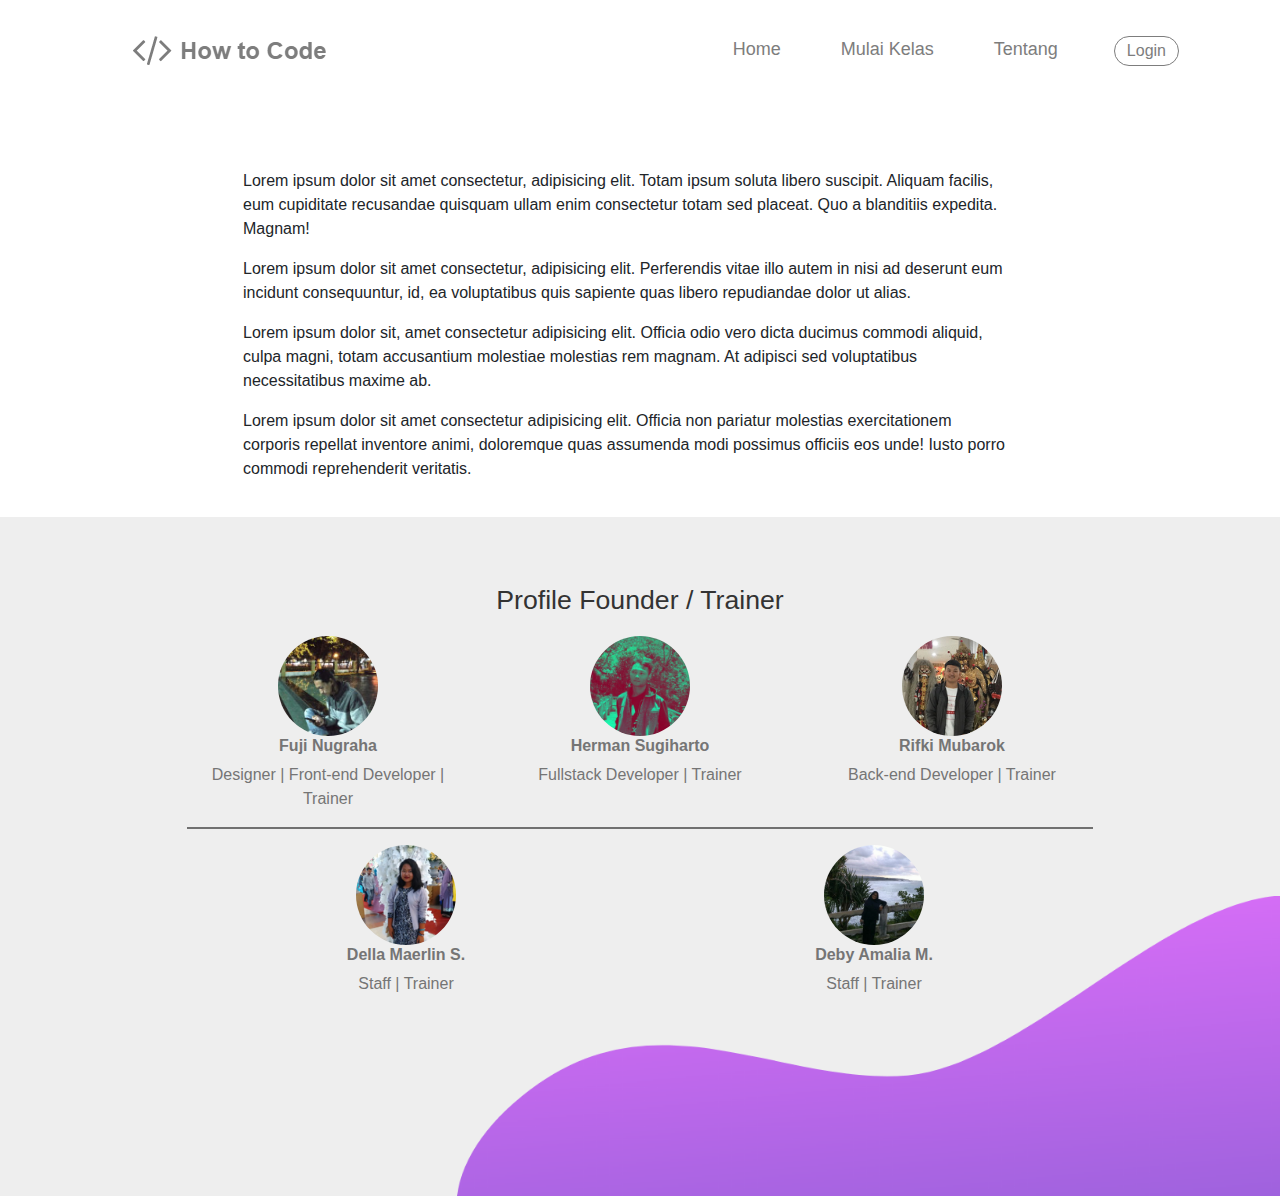
<file: profil.html>
<!DOCTYPE html>
<html lang="en">

<head>
    <meta charset="UTF-8">
    <meta name="viewport" content="width=device-width, initial-scale=1.0">
    <meta http-equiv="X-UA-Compatible" content="ie=edge">
    <title>Tentang</title>
    <!-- boostrap -->
    <link rel="stylesheet" href="https://stackpath.bootstrapcdn.com/bootstrap/4.3.1/css/bootstrap.min.css"
        integrity="sha384-ggOyR0iXCbMQv3Xipma34MD+dH/1fQ784/j6cY/iJTQUOhcWr7x9JvoRxT2MZw1T" crossorigin="anonymous">
    <!-- Custom css -->
    <link rel="stylesheet" href="css/tentang.css">
    <link rel="stylesheet" href="https://use.fontawesome.com/releases/v5.8.2/css/all.css"
        integrity="sha384-oS3vJWv+0UjzBfQzYUhtDYW+Pj2yciDJxpsK1OYPAYjqT085Qq/1cq5FLXAZQ7Ay" crossorigin="anonymous">
</head>

<body>
    <div class="container">
        <nav class="navbar navbar-expand-lg">
            <nav class="ml-n5">
                <a class="navbar-brand" href="index.html">
                    <img src="./images/logo.png" alt="">
                </a>
            </nav>
            <div class="navbar-header">
                <button class="navbar-toggler" type="button" data-toggle="collapse" data-target="#navbarNavAltMarkup"
                    aria-controls="navbarNavAltMarkup" aria-expanded="false" aria-label="Toggle navigation">
                    <span class="navbar-toggler-icon">
                        <i class="fa fa-bars"></i>
                    </span>
                </button>
            </div>
            <div class="collapse navbar-collapse justify-content-end" id="navbarNavAltMarkup">
                <div class="navbar-nav">
                    <a class="nav-item nav-link active" href="index.html">Home<span class="sr-only">(current)</span></a>
                    <a class="nav-item nav-link" href="mulaikelas.html">Mulai Kelas</a>
                    <a class="nav-item nav-link" href="profil.html">Tentang</a>
                    <a href="login.html"><button class="btn btn-outline-primary mt-2 ml-5">Login</button></a>
                </div>
            </div>
        </nav>
        <div class="row content">
            <div class="col-md-12 mt-90 ml-170 main-content">
                <p>Lorem ipsum dolor sit amet consectetur, adipisicing elit. Totam ipsum soluta libero suscipit. Aliquam
                    facilis, eum cupiditate recusandae quisquam ullam enim consectetur totam sed placeat. Quo a
                    blanditiis expedita. Magnam!</p>
                <p>Lorem ipsum dolor sit amet consectetur, adipisicing elit. Perferendis vitae illo autem in nisi ad
                    deserunt eum incidunt consequuntur, id, ea voluptatibus quis sapiente quas libero repudiandae dolor
                    ut alias.</p>
                <p>Lorem ipsum dolor sit, amet consectetur adipisicing elit. Officia odio vero dicta ducimus commodi
                    aliquid, culpa magni, totam accusantium molestiae molestias rem magnam. At adipisci sed voluptatibus
                    necessitatibus maxime ab.</p>
                <p>Lorem ipsum dolor sit amet consectetur adipisicing elit. Officia non pariatur molestias
                    exercitationem corporis repellat inventore animi, doloremque quas assumenda modi possimus officiis
                    eos unde! Iusto porro commodi reprehenderit veritatis.</p>
            </div>
        </div>
    </div>
    <footer class="container-fluid text-gray">
        <div class="row content footer-backgroud">
            <div class="col-md-12">
                <h5>Profile Founder / Trainer</h5>
                <div class="row text-center mt-20">
                    <div class="col-md-4 col-sm-6 col-xs-6 col-lg-4">
                        <div class="avatar">
                            <img src="./images/fuji.jpg" alt="" class="img-circle" width="100px">
                        </div>
                        <h6><b>Fuji Nugraha</b></h6>
                        <span>Designer | Front-end Developer | Trainer </span>
                    </div>
                    <div class="col-md-4 col-sm-6 col-xs-6 col-lg-4">
                        <div class="avatar">
                            <img src="./images/herman.jpg" alt="" class="img-circle" width="100px">
                        </div>
                        <h6><b>Herman Sugiharto</b></h6>
                        <span>Fullstack Developer | Trainer </span>
                    </div>
                    <div class="col-md-4 col-sm-6 col-xs-6 col-lg-4">
                        <div class="avatar">
                            <img src="./images/rifkimubarok.jpg" alt="" class="img-circle" width="100px">
                        </div>
                        <h6><b>Rifki Mubarok</b></h6>
                        <span>Back-end Developer | Trainer </span>
                    </div>
                </div>
                <hr class="garis">
                <div class="row text-center">
                    <div class="col-md-6 col-sm-6 col-xs-6 col-lg-6">
                        <div class="avatar">
                            <img src="./images/della.jpg" alt="" class="img-circle" width="100px">
                        </div>
                        <h6><b>Della Maerlin S.</b></h6>
                        <span>Staff | Trainer </span>
                    </div>
                    <div class="col-md-6 col-sm-6 col-xs-6 col-lg-6">
                        <div class="avatar">
                            <img src="./images/deby.jpg" alt="" class="img-circle" width="100px">
                        </div>
                        <h6><b>Deby Amalia M.</b></h6>
                        <span>Staff | Trainer </span>
                    </div>
                </div>
            </div>
        </div>
    </footer>

    <!-- javascript -->
    <script src="https://code.jquery.com/jquery-3.3.1.slim.min.js"
        integrity="sha384-q8i/X+965DzO0rT7abK41JStQIAqVgRVzpbzo5smXKp4YfRvH+8abtTE1Pi6jizo" crossorigin="anonymous">
    </script>
    <script src="https://cdnjs.cloudflare.com/ajax/libs/popper.js/1.14.7/umd/popper.min.js"
        integrity="sha384-UO2eT0CpHqdSJQ6hJty5KVphtPhzWj9WO1clHTMGa3JDZwrnQq4sF86dIHNDz0W1" crossorigin="anonymous">
    </script>
    <script src="https://stackpath.bootstrapcdn.com/bootstrap/4.3.1/js/bootstrap.min.js"
        integrity="sha384-JjSmVgyd0p3pXB1rRibZUAYoIIy6OrQ6VrjIEaFf/nJGzIxFDsf4x0xIM+B07jRM" crossorigin="anonymous">
    </script>
</body>

</html>
</file>
<file: css/style.css>
body {
    width: 1366px;
    margin: 0;
    padding: 0;
}

.overflow {
    overflow: hidden;
}


/* Background dan aksesoris */
#hr-0 {
    position: absolute;
    top: -5px;
    right: 0;
}

#hr-1 {
    position: absolute;
    top: 521.8px;
    left: 0;
}

#hr-2 {
    position: absolute;
    top: 1906.8px;
    right: 0;
}

#hr-3 {
    position: absolute;
    top: 1512px;
    left: 406.65px;
}

#hr-4 {
    position: absolute;
    top: 2523.85px;
    left: 0;
}

#acc-0 {
    position: absolute;
    top: 105px;
    left: 0;
}

#acc-1 {
    position: absolute;
    top: 1613px;
    left: 200px;
}

#bg-gray-1 {
    position: absolute;
    top: 697px;
    left: 0;
    z-index: -1;
    width: 100%;
    height: 708px;
    background: #F3F3F3;
}

#bg-gray-2 {
    position: absolute;
    top: 2078px;
    left: 0;
    z-index: -1;
    width: 100%;
    height: 708px;
    background: #F3F3F3;
}

/* Page-1 */
/* Navbar */
.navbar {
    margin-top: 20px;
    margin-left: 80px;
}

.brand {
    margin-left: -50px;
}

.nav-item {
    font-size: 18px;
    color: white;
    margin-left: 44px;
}

.nav-login {
    width: 86px;
    height: 30px;
    border: 1px solid white;
    border-radius: 15px;
}

.btn-outline-primary {
    border-color: white;
    color: white;
    border-radius: 26px;
    height: 30px;
    line-height: 0;
}

/* text content */
p,
h3 {
    color: #7D7D7D;
}

.text-content {
    margin-top: 106px;
}

/* card content */
.card {
    border: none;
    border-radius: 12px;
    box-shadow: -10px 40px 50px 0 rgba(0, 0, 0, 0.20);
}

.card-body {
    color: #7D7D7D;
}

.card-text {
    font-family: 'Courier New', Courier, monospace;
    font-size: 15px;
}

/* content */
.ml-100 {
    margin-left: 100px;
}

.daftar {
    width: 123px;
    height: 45px;
    border-radius: 27px;
    font-size: 20px;
}

.ml-n150 {
    margin-left: -250px;
}

.btn-primary {
    border: none;
    background: linear-gradient(to right, #A36BF3, #D96BF2);
}

.btn-primary:hover {
    opacity: 0.8;
}

.arrow:hover {
    opacity: 0.8;
}

/* Page-2 */
.mt-120 {
    margin-top: 120px;
}

.mt-85 {
    margin-top: 85px;
}

.font-25 {
    font-size: 25px;
    line-height: 28px;
}

.font-light {
    font-weight: lighter;
}

.text-gray {
    color: #757575;
}

.quotes {
    font-size: 30px;
    line-height: 45px;
}

/* page-3 */
.mt-130 {
    margin-top: 130px;
}

.mt-300 {
    margin-top: 300px;
}

/* page-4 */
.font-32 {
    font-size: 32px;
}

.font-24 {
    font-size: 24px;
}

.mt-60 {
    margin-top: 60px;
}

.divider {
    width: 100%;
    height: 1px;
    background: #7D7D7D;
    border: none;
    margin-top: 89.5px;
}
</file>
<file: css/daftar.css>
body {
    padding: 0;
    margin: 0;
    overflow: hidden;
}

#hr-0 {
    /* milik daftar.html */
    position: absolute;
    top: 238.81px;
    right: 0;
}

#animasi {
    position: absolute;
    top: 146px;
    left: 91px;
}

/* Navbar */
.navbar {
    margin-top: 20px;
    margin-left: 80px;
}

.nav-item {
    font-size: 18px;
    color: #7d7d7d;
    margin-left: 44px;
}

.nav-login {
    width: 86px;
    height: 30px;
    border: 1px solid #7d7d7d;
    border-radius: 15px;
}

.btn-outline-primary {
    border-color: #7d7d7d;
    color: #7d7d7d;
    border-radius: 26px;
    height: 30px;
    line-height: 0;
}

/* form */
.daftar {
    height: 497.62px;
    margin-top: 66px;
    padding: 23px 67px;
    background: white;
    box-shadow: -10px 40px 50px rgba(0, 0, 0, 0.3);
    margin-bottom: 44px;
}

.form-control {
    height: 42px;
    font-size: 18px;
    font-weight: lighter;
    border: 1px solid #7d7d7d;
    border-radius: 26px;
}

.btn-primary {
    width: 100%;
    height: 42px;
    background: linear-gradient(to right, #A66BF3, #D16EF7);
    border: none;
    border-radius: 26px;
}

.btn-primary:hover {
    background: linear-gradient(to right, #A66BF3, #D16EF7);
    opacity: 0.8;
}

.mb-20 {
    margin-bottom: 20px;
}

.mb-30 {
    margin-bottom: 30px;
}

.mb-40 {
    margin-bottom: 40px;
}

.pl-20 {
    padding-left: 20px;
}

.card-link {
    font-size: 15px;
}

.text-purple {
    color: #A86BF4;
}

.text-gray {
    color: #7d7d7d;
}

.rad-15 {
    border-radius: 15px;
}

.bold {
    font-weight: bold;
    color: #7d7d7d;
}

.font-12 {
    font-size: 12px;
    color: #7d7d7d;
}

.mt-20 {
    margin-top: -20px;
}


.footer-back>img {
    position: absolute;
    bottom: 0;
    right: 0;
}

@media only screen and (max-width: 600px) {
    .footer-back>img {
        height: 100px;
    }

    .daftar {
        height: 497.62px;
        margin-top: 66px;
        width: 90%;
        right: 20px;
        padding: 23px 67px;
        background: white;
        box-shadow: -10px 40px 50px rgba(0, 0, 0, 0.3);
    }
}
</file>
<file: css/login.css>
body {
    padding: 0;
    margin: 0;
    overflow: hidden;
}

#hr-0 {
    /* milik daftar.html */
    position: absolute;
    bottom: 0;
    right: 0;
}

#animasi {
    position: absolute;
    top: 146px;
    left: 91px;
}

/* Navbar */
.navbar {
    margin-top: 20px;
    margin-left: 80px;
}

.nav-item {
    font-size: 18px;
    color: #7d7d7d;
    margin-left: 44px;
}

.nav-login {
    width: 86px;
    height: 30px;
    border: 1px solid #7d7d7d;
    border-radius: 15px;
}

.btn-outline-primary {
    border-color: #7d7d7d;
    color: #7d7d7d;
    border-radius: 26px;
    height: 30px;
    line-height: 0;
}

/* form */
.login {
    height: 403.47px;
    margin-top: 66px;
    padding: 23px 67px;
    background: white;
    box-shadow: -10px 40px 50px rgba(0, 0, 0, 0.3);
}

.form-control {
    height: 42px;
    font-size: 18px;
    font-weight: lighter;
    border: 1px solid #7d7d7d;
    border-radius: 26px;
}

.btn-primary {
    width: 100%;
    height: 42px;
    background: linear-gradient(to right, #A66BF3, #D16EF7);
    border: none;
    border-radius: 26px;
}

.btn-primary:hover {
    background: linear-gradient(to right, #A66BF3, #D16EF7);
    opacity: 0.8;
}

.mb-20 {
    margin-bottom: 20px;
}

.mb-30 {
    margin-bottom: 30px;
}

.mb-40 {
    margin-bottom: 40px;
}

.pl-20 {
    padding-left: 20px;
}

.card-link {
    font-size: 15px;
    color: #7d7d7d;
}

.text-purple {
    color: #A86BF4;
}

.rad-15 {
    border-radius: 15px;
}

.bold {
    font-weight: bold;
    color: #7d7d7d;
}

.footer-back>img {
    position: absolute;
    bottom: 0;
    right: 0;
}

/* Extra small devices (phones, 600px and down) */
@media only screen and (max-width: 600px) {
    .footer-back>img {
        height: 100px;
    }

    .login {
        height: 403.47px;
        margin-top: 66px;
        width: 90%;
        right: 20px;
        padding: 23px 67px;
        background: white;
        box-shadow: -10px 40px 50px rgba(0, 0, 0, 0.3);
    }
}
</file>
<file: css/mulaikelas.css>
.card-cont {
    margin: 100px auto 50px;
    float: right;
}

.card {
    padding: 35px 50px;
    border-radius: 10px;
    text-align: center;
    box-shadow: 0px 0px 20px rgba(0, 0, 0, 0.3);
    margin-right: 50px;
    margin-top: 50px;
}

.card>h1 {
    font-size: 20px;
    margin-bottom: 20px;
}

.card>ul {
    text-align: left;
}

.btn-join {
    padding: 5px 30px;
    border-radius: 20px;
    box-shadow: 2px 2px 10px rgba(0, 0, 0, 0.3);
    background: white;
    color: #b16cf4;
}

.btn-join:hover {
    background: #b16cf4;
    color: white;
}

.btn-purple {
    background: #b16cf4;
    color: white;

}

.btn-purple:hover {
    background: white;
    color: #b16cf4;
}

.card-pp {
    background: #b16cf4;
    color: white;
}

/* Navbar */
.navbar {
    margin-top: 20px;
    margin-left: 80px;
}

.nav-item {
    font-size: 18px;
    color: #7d7d7d;
    margin-left: 44px;
}

.nav-login {
    width: 86px;
    height: 30px;
    border: 1px solid #7d7d7d;
    border-radius: 15px;
}

.btn-outline-primary {
    border-color: #7d7d7d;
    color: #7d7d7d;
    border-radius: 26px;
    height: 30px;
    line-height: 0;
}

#new-hr-4>img {
    position: fixed;
    bottom: 0;
    left: 0;
}

@media only screen and (max-width: 600px) {
    .footer-back>img {
        height: 100px;
    }

    .card {
        margin: 0 auto 20px;
    }
}
</file>
<file: css/tentang.css>
body {
    padding: 0;
    margin: 0;
}

#hr-0 {
    position: absolute;
    top: -18.57px;
    left: -43.97px;
}

#hr-1 {
    position: absolute;
    bottom: 0px;
    right: 0px;
    /* width: 100%; */
    /* max-height: 100px; */
}

#hr-1>img {
    width: 100%;
    max-height: 150px;
}

.text-gray {
    color: #757575;
}

/* Navbar */
.navbar {
    margin-top: 20px;
    margin-left: 80px;
}

.nav-item {
    font-size: 18px;
    color: #7d7d7d;
    margin-left: 44px;
}

.nav-login {
    width: 86px;
    height: 30px;
    border: 1px solid #7d7d7d;
    border-radius: 15px;
}

.btn-outline-primary {
    border-color: #7d7d7d;
    color: #7d7d7d;
    border-radius: 26px;
    height: 30px;
    line-height: 0;
}

.main-content {
    margin-top: 90px;
    padding-left: 173px;
    min-height: 300px;
    margin-bottom: 20px;
}

/* footer */
.footer-backgroud {
    min-height: 650px;
    background: #eee;
    padding-top: 67px;
    background-image: url(../images/footer.png);
    background-repeat: no-repeat;
    background-position: bottom right;
}

.footer-backgroud h5 {
    text-align: center;
    font-size: 20pt;
    color: #333 !important;
}

.img-circle {
    border-radius: 50%;
}

.mt-20 {
    margin-top: 20px;
}

.garis {
    border: 1px solid #707070;
}

/* Extra small devices (phones, 600px and down) */
@media only screen and (max-width: 600px) {
    #hr-0 {
        position: absolute;
        top: -10px;
        left: -10px;
    }

    #hr-0 img {
        height: 90px;
    }

    #hr-1 {
        position: absolute;
        bottom: 0px;
        right: 0px;
    }

    #hr-1>img {
        width: 100%;
        max-height: 150px;
    }


    /* Navbar */
    .navbar {
        margin-top: 20px;
        margin-left: 80px;
    }

    .nav-item {
        font-size: 18px;
        color: #7d7d7d;
        margin-left: 44px;
    }

    .nav-login {
        width: 86px;
        height: 30px;
        border: 1px solid #7d7d7d;
        border-radius: 15px;
    }

    .btn-outline-primary {
        border-color: #7d7d7d;
        color: #7d7d7d;
        border-radius: 26px;
        height: 30px;
        line-height: 0;
    }

    /* Paragraft content */

    .main-content {
        margin-top: 40px;
        padding-left: 50px;
    }

    /* Footer Content */
    .footer-backgroud {
        min-height: 500px;
        background: #eee;
        padding-top: 67px;
        padding-left: 50px;
        background-image: url('../images/footer.png');
        background-repeat: no-repeat;
        background-size: auto 150px;
        background-position: bottom right;
    }
}

/* Small devices (portrait tablets and large phones, 600px and up) */
@media only screen and (min-width: 600px) {

    .footer-backgroud {
        padding-bottom: 200px;
    }
}

/* Medium devices (landscape tablets, 768px and up) */
@media only screen and (min-width: 768px) {}

/* Large devices (laptops/desktops, 992px and up) */
@media only screen and (min-width: 992px) {
    .main-content {
        margin-top: 90px;
        padding-left: 173px;
        min-height: 300px;
        padding-right: 200px;
    }

    .footer-backgroud {
        padding-left: 172px;
        padding-right: 172px;
        background-size: auto 300px;
    }
}
</file>
